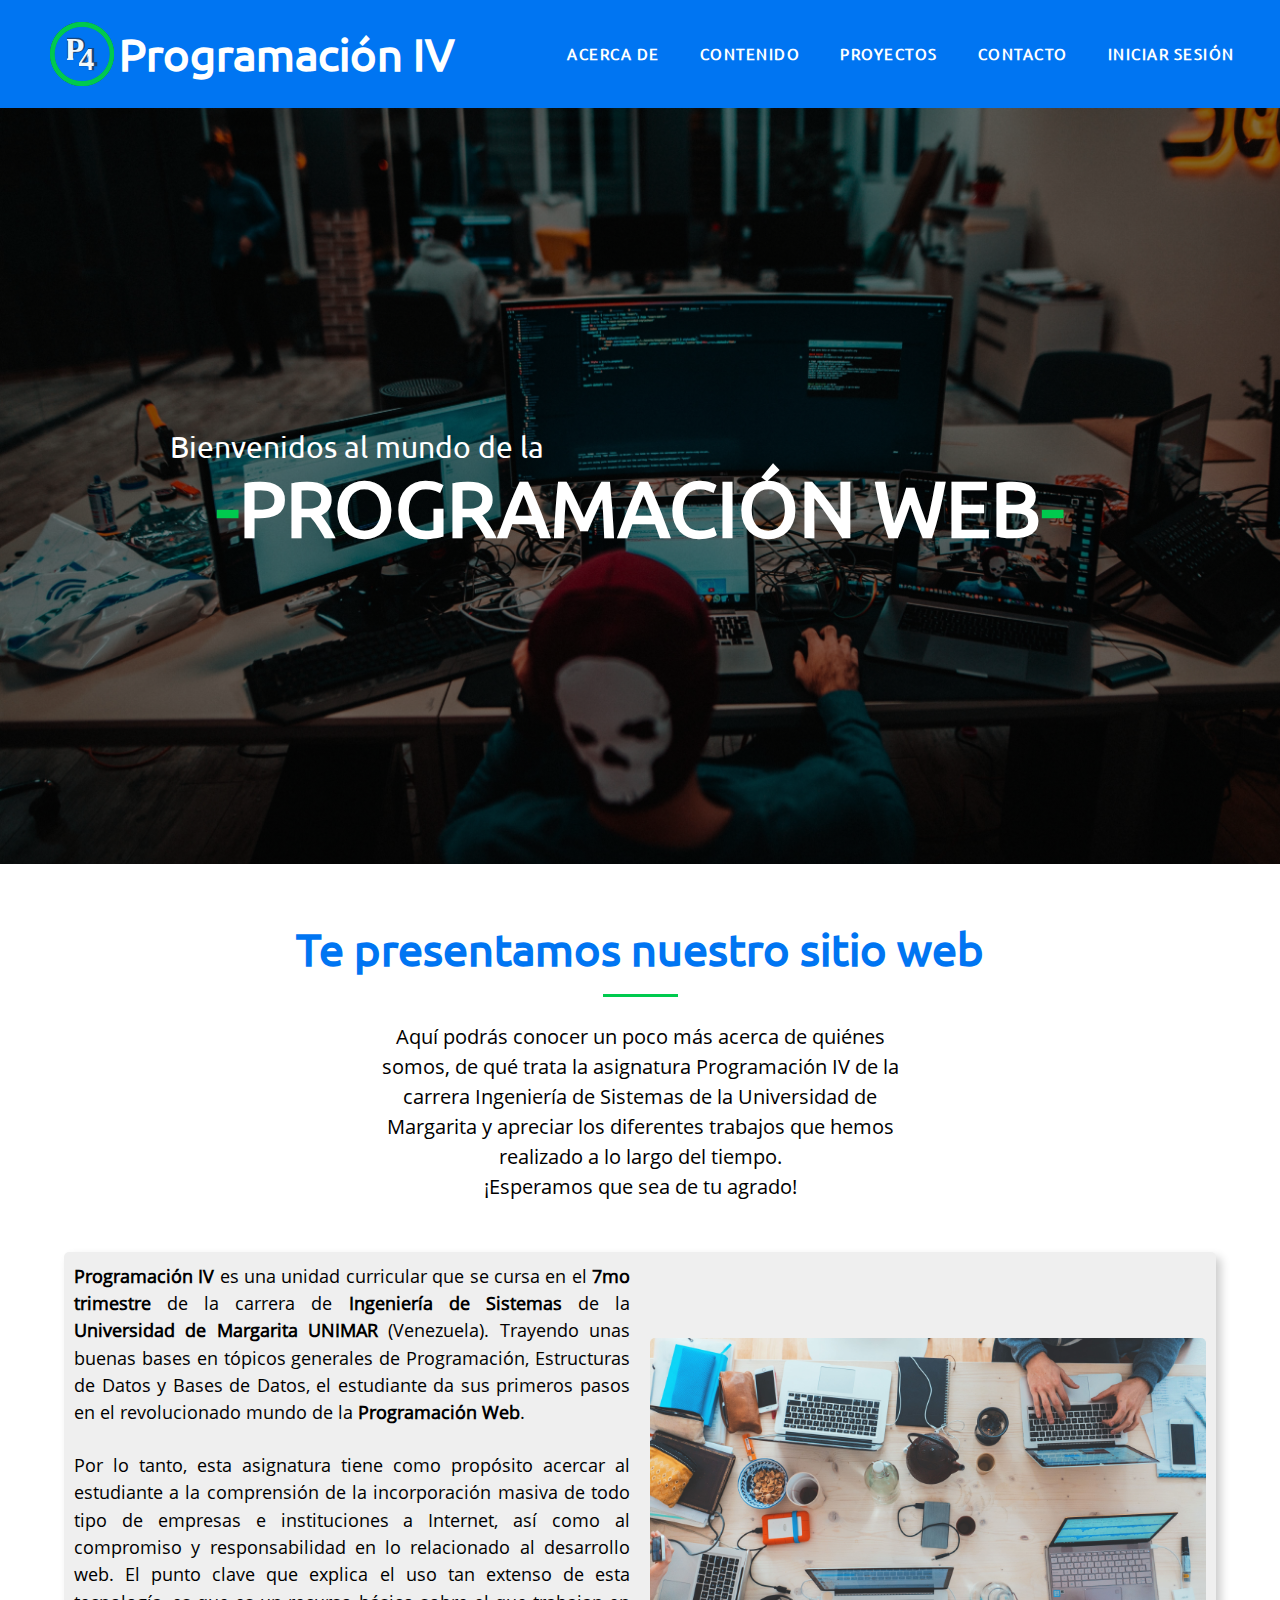
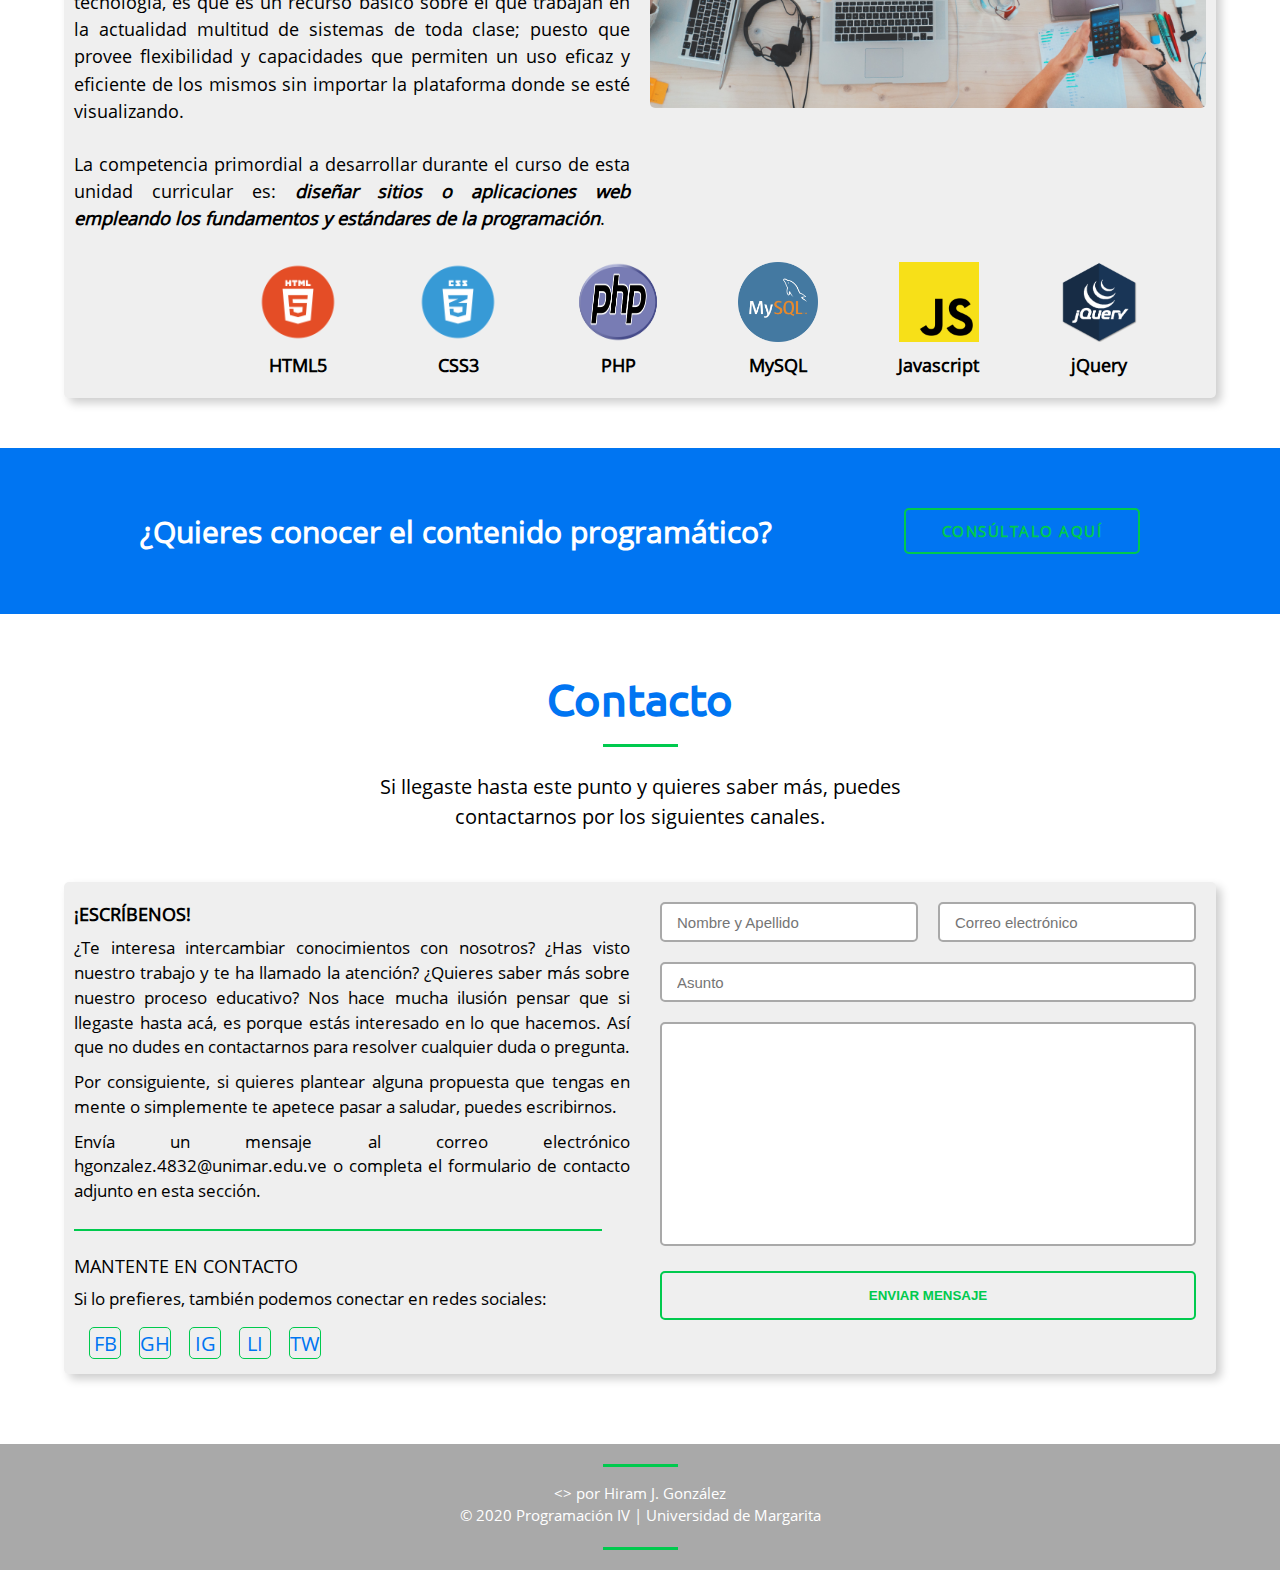
<file: index.html>
<!DOCTYPE html>
<html lang="es">
    <head>
        <meta charset="utf-8">
        <meta name="viewport" content="width=device-width, initial-scale=1.0">
        <link rel="shortcut icon" href="assets/logos/logo.png" type="image/x-icon">
        <title>Programación IV | UNIMAR</title>
        <link rel="stylesheet" href="css/app.css">
    </head>
    <body>
        
        <header id="menu" class="row">
            <figure id="logo" class="col-4">
                <img src="assets/logos/logo.svg" alt="Logo">
                <figcaption>Programación IV</figcaption>
            </figure>
            <nav id="navbar" class="col-7">
                <ul id="list-group">
                    <li class="list-item"><a href="#about">Acerca de</a></li>
                    <li class="list-item"><a href="#">Contenido</a></li>
                    <li class="list-item"><a href="#">Proyectos</a></li>
                    <li class="list-item"><a href="#contact">Contacto</a></li>
                    <li class="list-item"><a href="#">Iniciar sesión</a></li>
                </ul>
            </nav>
        </header>

        <main class="row">

            <section id="welcome" class="row">
                <div id="welcome-message" class="col-9">
                    <div>Bienvenidos al mundo de la</div>
                    <h1><span>-</span>Programación Web<span>-</span></h1>
                </div>
            </section>

            <section id="about" class="col-12 section-padding">
                <header class="section-header">
                    <h1 class="section-title">Te presentamos nuestro sitio web</h1>
                    <h2 class="section-tagline">
                        Aquí podrás conocer un poco más acerca de quiénes somos, de qué trata la
                        asignatura Programación IV de la carrera Ingeniería de Sistemas de la
                        Universidad de Margarita y apreciar los diferentes trabajos que hemos
                        realizado a lo largo del tiempo.
                        <br>
                        ¡Esperamos que sea de tu agrado!
                    </h2>
                </header>
                <div id="option-section">
                    <div class="container">
                        <div id="asignatura" class="row">
                            <div id="description" class="col col-6">
                                <p><strong>Programación IV</strong> es una unidad curricular que se cursa en
                                    el <strong>7mo trimestre</strong> de la carrera de <strong>Ingeniería de 
                                    Sistemas</strong> de la <strong>Universidad de Margarita UNIMAR</strong>
                                    (Venezuela). Trayendo unas buenas bases en tópicos generales de
                                    Programación, Estructuras de Datos y Bases de Datos, el estudiante da
                                    sus primeros pasos en el revolucionado mundo de la <strong>Programación
                                    Web</strong>.
                                </p>
                                <p>Por lo tanto, esta asignatura tiene como propósito acercar al estudiante
                                    a la comprensión de la incorporación masiva de todo tipo de empresas
                                    e instituciones a Internet, así como al compromiso y responsabilidad
                                    en lo relacionado al desarrollo web. El punto clave que explica el uso
                                    tan extenso de esta tecnología, es que es un recurso básico sobre el que
                                    trabajan en la actualidad multitud de sistemas de toda clase; puesto que
                                    provee flexibilidad y capacidades que permiten un uso eficaz y eficiente
                                    de los mismos sin importar la plataforma donde se esté visualizando.
                                </p>
                                <p>La competencia primordial a desarrollar durante el curso de esta unidad
                                    curricular es: <em><strong>diseñar sitios o aplicaciones web empleando los
                                    fundamentos y estándares de la programación</strong></em>.
                                </p>
                            </div>
                            <div id="profile" class="col col-6">
                                <figure>
                                    <img src="assets/images/fondos/image-1.jpg"
                                    alt="Trabajo en equipo"/>
                                </figure>
                            </div>
                        </div>
                        <div id="tech-skills" class="row">
                            <div id="lang" class="col col-9 skills">
                                <div>
                                    <figure>
                                        <img src="assets/images/stack/html5.png" alt="HTML5">
                                        <figcaption>HTML5</figcaption>
                                    </figure>
                                    <figure>
                                        <img src="assets/images/stack/css3.png" alt="CSS3">
                                        <figcaption>CSS3</figcaption>
                                    </figure>
                                    <figure>
                                        <img src="assets/images/stack/php.png" alt="PHP">
                                        <figcaption>PHP</figcaption>
                                    </figure>
                                    <figure>
                                        <img src="assets/images/stack/mysql.png" alt="MySQL">
                                        <figcaption>MySQL</figcaption>
                                    </figure>
                                    <figure>
                                        <img src="assets/images/stack/javascript.png" alt="Javascript">
                                        <figcaption>Javascript</figcaption>
                                    </figure>
                                    <figure>
                                        <img src="assets/images/stack/jquery.png" alt="jQuery">
                                        <figcaption>jQuery</figcaption>
                                    </figure>
                                </div>
                            </div>                     
                        </div>
                    </div>
                </div>
            </section>

            <section id="cp-download" class="col-12">
                <div class="container">
                    <div id="download-info" class="columna col-12">
                        <h2>¿Quieres conocer el contenido programático?</h2>
                        <a href="assets/docs/PRC0705380.pdf" target="_blank">Consúltalo aquí</a>
                    </div>
                </div>
            </section>

            <section id="contents">

            </section>

            <section id="projects">

            </section>

            <section id="contact" class="col-12 section-padding">
                <header class="section-header">
                    <h2 class="section-title">
                        Contacto
                    </h2>
                    <p class="section-tagline">
                        Si llegaste hasta este punto y quieres saber más,
                        puedes contactarnos por los siguientes canales.
                    </p>
                </header>
                <div class="container">
                    <div class="row">
                        <div id="contact-text" class="col col-6">
                            <h3>
                                ¡Escríbenos!
                            </h3>
                            <p>¿Te interesa intercambiar conocimientos con nosotros? ¿Has visto nuestro
                                trabajo y te ha llamado la atención? ¿Quieres saber más sobre nuestro proceso
                                educativo? Nos hace mucha ilusión pensar que si llegaste hasta acá, es porque
                                estás interesado en lo que hacemos. Así que no dudes en contactarnos para
                                resolver cualquier duda o pregunta.
                            </p>
                            <p>Por consiguiente, si quieres plantear alguna propuesta que tengas en mente o
                                simplemente te apetece pasar a saludar, puedes escribirnos.
                            </p>
                            <p>Envía un mensaje al correo electrónico hgonzalez.4832@unimar.edu.ve o completa
                                el formulario de contacto adjunto en esta sección.
                            </p>
                            <hr/>
                            <h4>Mantente en contacto</h4>
                            <p>Si lo prefieres, también podemos conectar en redes sociales:</p>
                            <div id="social-contact">
                                <ul>
                                    <li>
                                        <a href="#">FB</a>
                                    </li>
                                    <li>
                                        <a href="#">GH</a>
                                    </li>
                                    <li>
                                        <a href="#">IG</a>
                                    </li>
                                    <li>
                                        <a href="#">LI</a>
                                    </li>
                                    <li>
                                        <a href="#">TW</a>
                                    </li>
                                </ul>
                            </div>
                        </div>
                        <div id="form" class="col col-6">
                            <div class="row">
                                <form action="">
                                    <div class="col col-6">
                                        <input type="text" id="name" placeholder="Nombre y Apellido" name="fullname" />
                                    </div>
                                    <div class="col col-6">
                                        <input type="email" id="email" placeholder="Correo electrónico" name="email" />
                                    </div>
                                    <div class="col col-12">
                                        <input type="text" id="subject" placeholder="Asunto" name="subject" />
                                    </div>
                                    <div class="col col-12">
                                        <textarea name="mensaje" id="message" cols="30" rows="10"
                                                  placeholder="Escribe tu mensaje aquí...">
                                        </textarea>
                                        <button type="submit" id="send">Enviar mensaje</button>
                                    </div>
                                </form>
                            </div>
                        </div>
                    </div>
                </div>
            </section>

        </main>

        <footer class="col-12">
            <div id="copyright">
                <span class="footer-block">
                    &lt;&gt; por Hiram J. González
                    <br>
                    &copy; 2020 Programación IV | Universidad de Margarita
                </span>
            </div>
        </footer>

    </body>
</html>
</file>
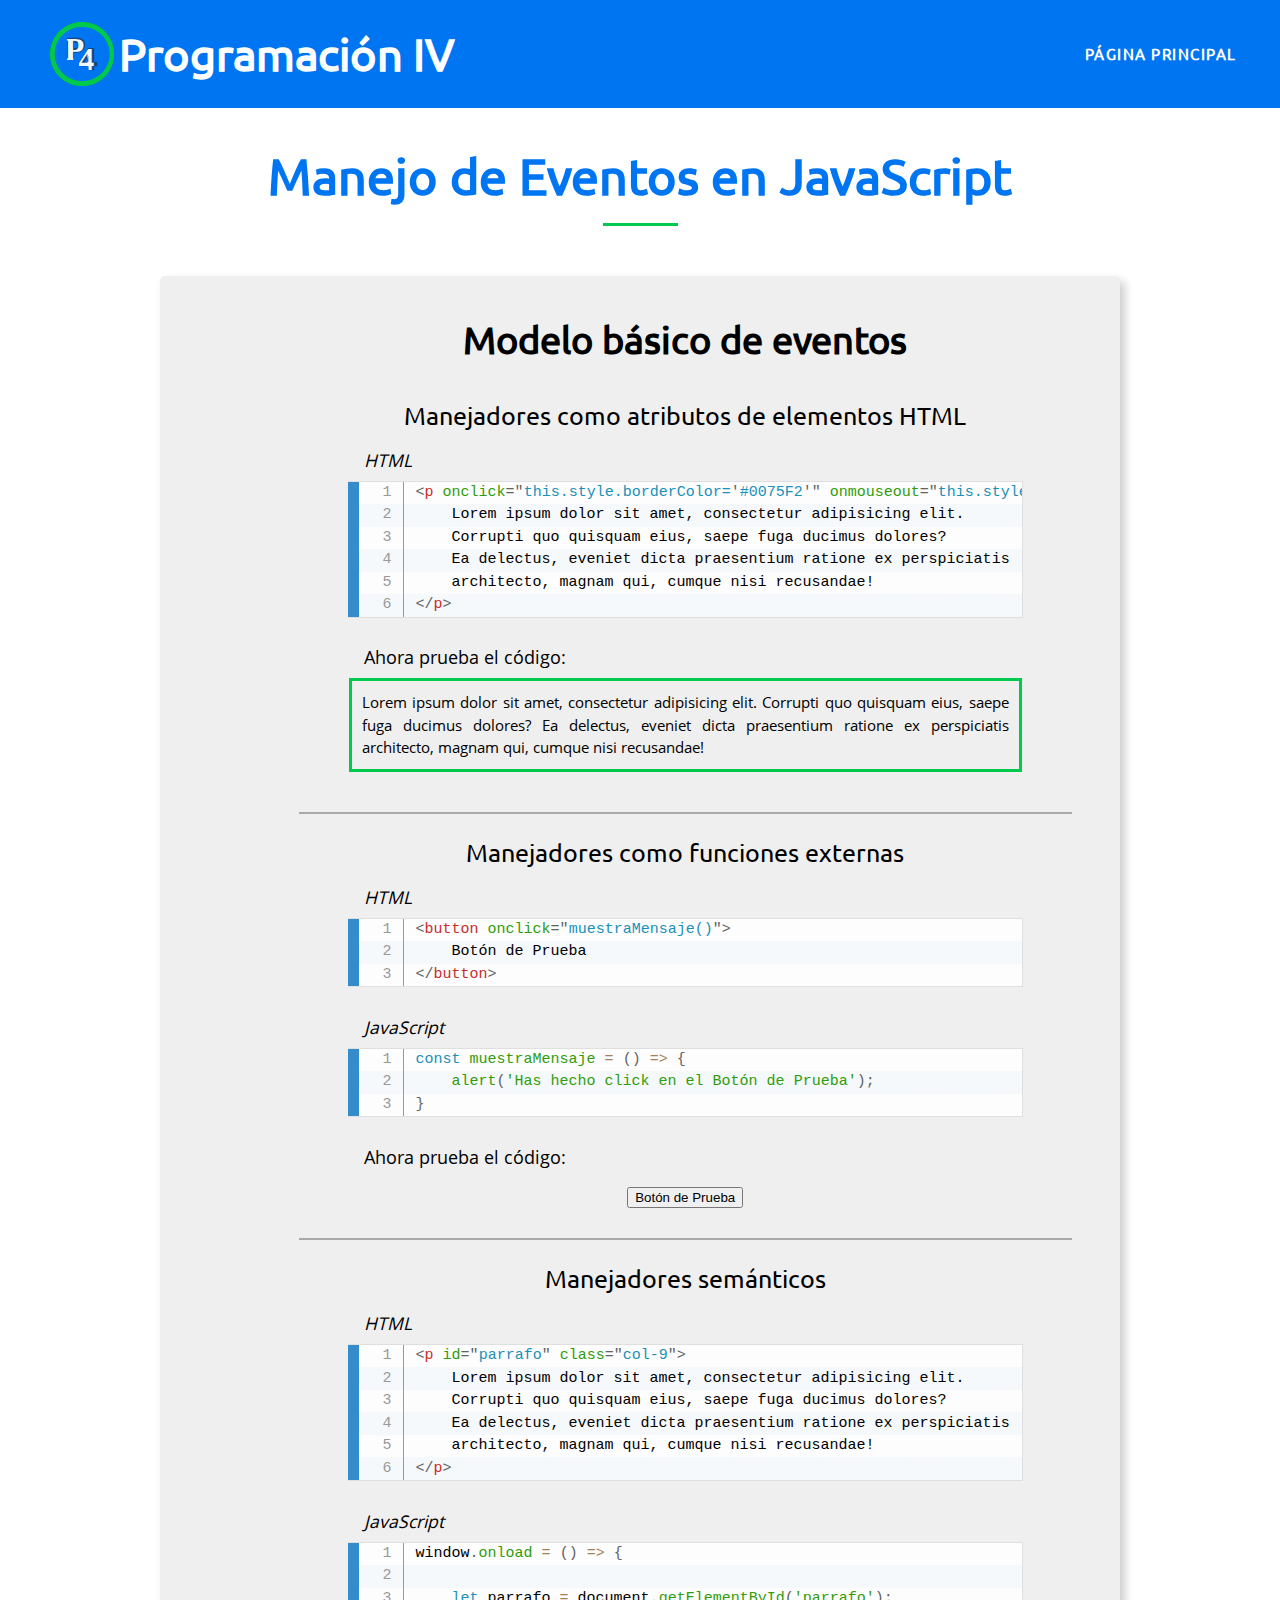
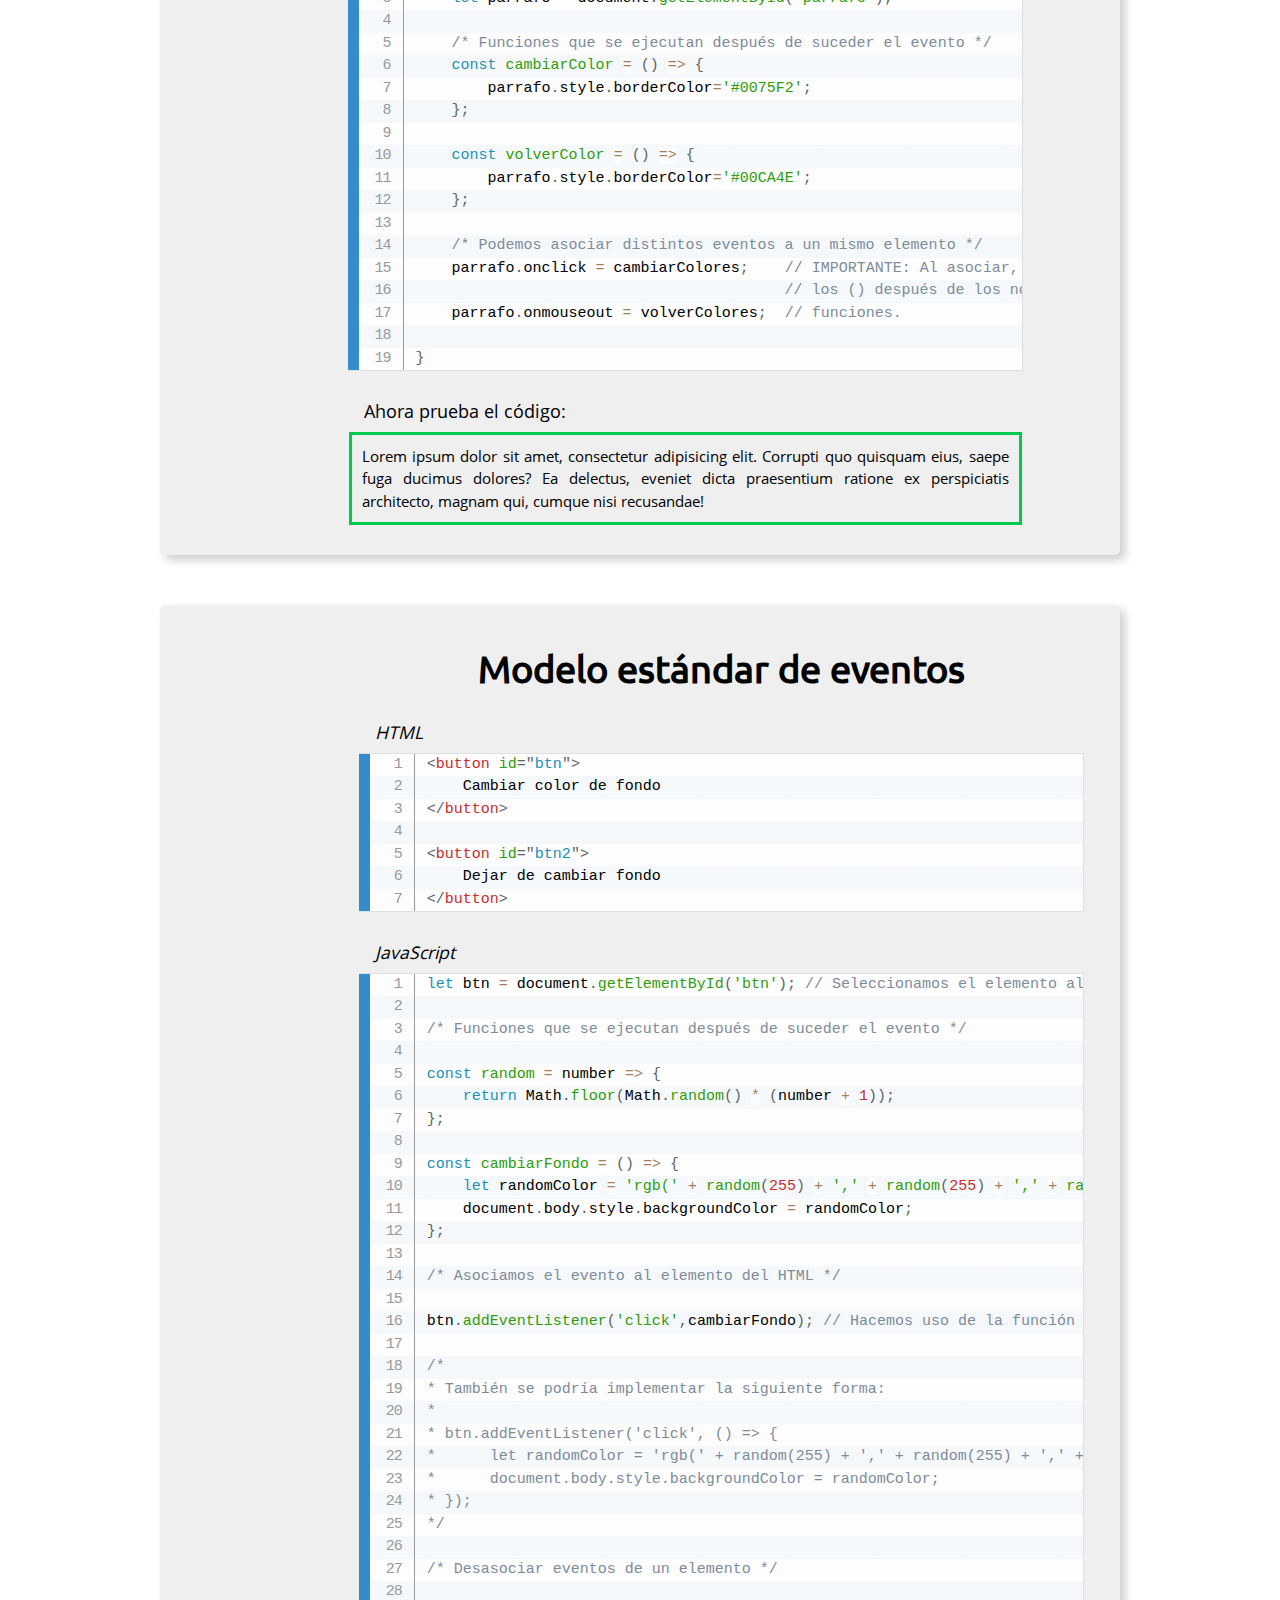
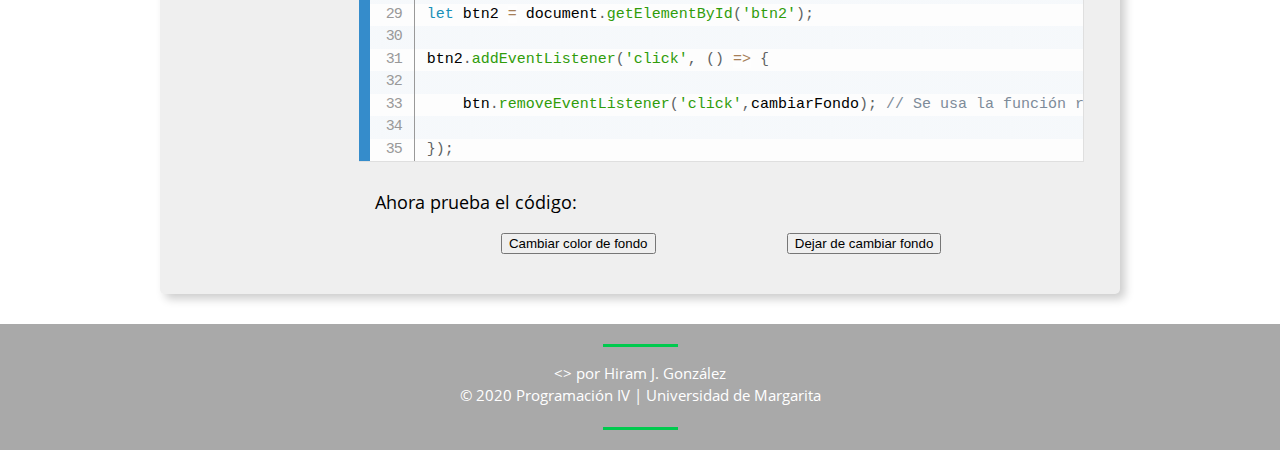
<file: events/eventos.html>
<!DOCTYPE html>
<html lang="es">
<head>
    <meta charset="UTF-8">
    <meta name="viewport" content="width=device-width, initial-scale=1.0">
    <title>Manejo de Eventos | JavaScript</title>
    <link rel="shortcut icon" href="../assets/logos/logo.png" type="image/x-icon">
    <link rel="stylesheet" href="../assets/prism/prism.css">
    <link rel="stylesheet" href="./css/events.css">
</head>
<body>

    <header id="menu" class="row">
        <figure id="logo" class="col-4">
            <img src="../assets/logos/logo.svg" alt="Logo">
            <figcaption>Programación IV</figcaption>
        </figure>
        <nav id="navbar" class="col-7">
            <ul id="list-group">
                <li class="list-item"><a href="../index.html">Página principal</a></li>
            </ul>
        </nav>
    </header>

    <main class="row">
        
        <h1 class="title">Manejo de Eventos en JavaScript</h1>

        <div class="content col-9">
        
            <!-- MODELO DE EVENTOS BÁSICO -->
            <section id="basic" class="section-padding-top">

                <h2 class="section-title">Modelo básico de eventos</h2>

                <article id="inline" class="col col-11">

                    <h3 class="subtitle">Manejadores como atributos de elementos HTML</h3>

                    <figure class="col-9">
                        <figcaption class="lang-name">HTML</figcaption>
                        <script type="text/plain" class="language-markup line-numbers">
                            <p onclick="this.style.borderColor='#0075F2'" onmouseout="this.style.borderColor='#00CA4E'">
                                Lorem ipsum dolor sit amet, consectetur adipisicing elit.
                                Corrupti quo quisquam eius, saepe fuga ducimus dolores?
                                Ea delectus, eveniet dicta praesentium ratione ex perspiciatis
                                architecto, magnam qui, cumque nisi recusandae!
                            </p>
                        </script>    
                    </figure>

                    <!-- Para probar manejadores de eventos como atributos de elementos HTML -->
                    
                    <div class="example col-9">
                        <span>Ahora prueba el código:</span>
                        <p class="col-12" onclick="this.style.borderColor='#0075F2'"
                                        onmouseout="this.style.borderColor='#00CA4E'">
                            Lorem ipsum dolor sit amet, consectetur adipisicing elit. Corrupti quo quisquam eius,
                            saepe fuga ducimus dolores? Ea delectus, eveniet dicta praesentium ratione ex perspiciatis
                            architecto, magnam qui, cumque nisi recusandae!
                        </p>
                    </div>

                </article>

                <hr>

                <article id="outside" class="col col-11">

                    <h3 class="subtitle">Manejadores como funciones externas</h3>

                    <figure class="col-9">
                        <figcaption class="lang-name">HTML</figcaption>
                        <script type="text/plain" class="language-markup line-numbers">
                            <button onclick="muestraMensaje()">
                                Botón de Prueba
                            </button>
                        </script>    
                    </figure>

                    <figure class="col-9">
                        <figcaption class="lang-name">JavaScript</figcaption>
                        <script type="text/plain" class="language-javascript line-numbers">
                            const muestraMensaje = () => {
                                alert('Has hecho click en el Botón de Prueba');
                            }
                        </script>    
                    </figure>
                
                    <!-- Para probar manejadores de eventos como funciones externas -->

                    <div class="example col-9">
                        <span>Ahora prueba el código:</span>
                    </div>

                    <button onclick="muestraMensaje()">
                        Botón de Prueba
                    </button>

                </article>

                <hr>

                <article id="semantics" class="col col-11">

                    <h3 class="subtitle">Manejadores semánticos</h3>

                    <figure class="col-9">
                        <figcaption class="lang-name">HTML</figcaption>
                        <script type="text/plain" class="language-markup line-numbers">
                            <p id="parrafo" class="col-9">
                                Lorem ipsum dolor sit amet, consectetur adipisicing elit.
                                Corrupti quo quisquam eius, saepe fuga ducimus dolores?
                                Ea delectus, eveniet dicta praesentium ratione ex perspiciatis
                                architecto, magnam qui, cumque nisi recusandae!
                            </p>
                        </script>    
                    </figure>

                    <figure class="col-9">
                        <figcaption class="lang-name">JavaScript</figcaption>
                        <script type="text/plain" class="language-javascript line-numbers">
                            window.onload = () => {

                                let parrafo = document.getElementById('parrafo');
                            
                                /* Funciones que se ejecutan después de suceder el evento */
                                const cambiarColor = () => {
                                    parrafo.style.borderColor='#0075F2';
                                };
                            
                                const volverColor = () => {
                                    parrafo.style.borderColor='#00CA4E';
                                };
                            
                                /* Podemos asociar distintos eventos a un mismo elemento */
                                parrafo.onclick = cambiarColores;    // IMPORTANTE: Al asociar, no se colocan 
                                                                     // los () después de los nombre de las
                                parrafo.onmouseout = volverColores;  // funciones.
                            
                            }
                        </script>    
                    </figure>
                    
                    <!-- Para probar manejadores de eventos semánticos -->
                    
                    <div class="example col-9">
                        <span>Ahora prueba el código:</span>
                        <p id="parrafo" class="col-12">
                            Lorem ipsum dolor sit amet, consectetur adipisicing elit.
                            Corrupti quo quisquam eius, saepe fuga ducimus dolores?
                            Ea delectus, eveniet dicta praesentium ratione ex perspiciatis
                            architecto, magnam qui, cumque nisi recusandae!
                        </p>
                    </div>
    
                </article>

            </section>

        </div>

        <div class="content content-margin-top col-9">

            <!-- MODELO DE EVENTOS ESTÁNDAR (DOM NIVEL 2) -->
            <section id="standard"  class="section-padding-top">
                
                <h2 class="section-title">Modelo estándar de eventos</h2>

                <article class="col col-11">

                    <figure class="col-9">
                        <figcaption class="lang-name">HTML</figcaption>
                        <script type="text/plain" class="language-markup line-numbers">
                            <button id="btn">
                                Cambiar color de fondo
                            </button>
        
                            <button id="btn2">
                                Dejar de cambiar fondo
                            </button>
                        </script>    
                    </figure>

                    <figure class="col-9">
                        <figcaption class="lang-name">JavaScript</figcaption>
                        <script type="text/plain" class="language-javascript line-numbers">
                            let btn = document.getElementById('btn'); // Seleccionamos el elemento al que asociaremos el evento.

                            /* Funciones que se ejecutan después de suceder el evento */

                            const random = number => {
                                return Math.floor(Math.random() * (number + 1));
                            };

                            const cambiarFondo = () => {
                                let randomColor = 'rgb(' + random(255) + ',' + random(255) + ',' + random(255) + ')';
                                document.body.style.backgroundColor = randomColor;
                            };

                            /* Asociamos el evento al elemento del HTML */

                            btn.addEventListener('click',cambiarFondo); // Hacemos uso de la función addEventListener.

                            /* 
                            * También se podría implementar la siguiente forma:
                            *
                            * btn.addEventListener('click', () => {
                            *      let randomColor = 'rgb(' + random(255) + ',' + random(255) + ',' + random(255) + ')';
                            *      document.body.style.backgroundColor = randomColor;
                            * });
                            */

                            /* Desasociar eventos de un elemento */

                            let btn2 = document.getElementById('btn2');

                            btn2.addEventListener('click', () => {

                                btn.removeEventListener('click',cambiarFondo); // Se usa la función removeEventListener.

                            });
                        </script>    
                    </figure>

                    <div class="example col-9">
                        <span>Ahora prueba el código:</span>
                        <div class="col-12">
                            <button id="btn">
                                Cambiar color de fondo
                            </button>
                            <button id="btn2">
                                Dejar de cambiar fondo
                            </button>
                        </div>
                    </div>

                </article>

            </section>

        </div>

    </main>

    <footer class="col-12">
        <div id="copyright">
            <span class="footer-block">
                &lt;&gt; por Hiram J. González
                <br>
                &copy; 2020 Programación IV | Universidad de Margarita
            </span>
        </div>
    </footer>

    <script src="../assets/prism/prism.js"></script>
    <script src="./js/events.js"></script>

</body>
</html>
</file>
<file: assets/prism/prism.css>
/* PrismJS 1.22.0
https://prismjs.com/download.html#themes=prism-coy&languages=markup+css+clike+javascript+git+markup-templating+php+sql&plugins=line-highlight+line-numbers+show-language+unescaped-markup+normalize-whitespace+toolbar */
/**
 * prism.js Coy theme for JavaScript, CoffeeScript, CSS and HTML
 * Based on https://github.com/tshedor/workshop-wp-theme (Example: http://workshop.kansan.com/category/sessions/basics or http://workshop.timshedor.com/category/sessions/basics);
 * @author Tim  Shedor
 */

code[class*="language-"],
pre[class*="language-"] {
	font-family: Consolas, Monaco, 'Andale Mono', 'Ubuntu Mono', monospace;
	font-size: 1.5rem;
	text-align: left;
	white-space: pre;
	word-spacing: normal;
	word-break: normal;
	word-wrap: normal;
	line-height: 1.5;

	-moz-tab-size: 4;
	-o-tab-size: 4;
	tab-size: 4;

	-webkit-hyphens: none;
	-moz-hyphens: none;
	-ms-hyphens: none;
	hyphens: none;
}

/* Code blocks */
pre[class*="language-"] {
	position: relative;
	margin: .5em 0;
	overflow: visible;
	padding: 0;
}
pre[class*="language-"]>code {
	position: relative;
	border-left: 10px solid #358ccb;
	box-shadow: -1px 0px 0px 0px #358ccb, 0px 0px 0px 1px #dfdfdf;
	background-color: #fdfdfd;
	background-image: linear-gradient(transparent 50%, rgba(69, 142, 209, 0.04) 50%);
	background-size: 3em 3em;
	background-origin: content-box;
	background-attachment: local;
}

code[class*="language-"] {
	max-height: inherit;
	height: inherit;
	padding: 0 1em;
	display: block;
	overflow: auto;
}

/* Margin bottom to accommodate shadow */
:not(pre) > code[class*="language-"],
pre[class*="language-"] {
	background-color: #fdfdfd;
	-webkit-box-sizing: border-box;
	-moz-box-sizing: border-box;
	box-sizing: border-box;
	margin-bottom: 1em;
}

/* Inline code */
:not(pre) > code[class*="language-"] {
	position: relative;
	padding: .2em;
	border-radius: 0.3em;
	color: #c92c2c;
	border: 1px solid rgba(0, 0, 0, 0.1);
	display: inline;
	white-space: normal;
}

pre[class*="language-"]:before,
pre[class*="language-"]:after {
	content: '';
	z-index: -2;
	display: block;
	position: absolute;
	bottom: 0.75em;
	left: 0.18em;
	width: 40%;
	height: 20%;
	max-height: 13em;
	box-shadow: 0px 13px 8px #979797;
	-webkit-transform: rotate(-2deg);
	-moz-transform: rotate(-2deg);
	-ms-transform: rotate(-2deg);
	-o-transform: rotate(-2deg);
	transform: rotate(-2deg);
}

pre[class*="language-"]:after {
	right: 0.75em;
	left: auto;
	-webkit-transform: rotate(2deg);
	-moz-transform: rotate(2deg);
	-ms-transform: rotate(2deg);
	-o-transform: rotate(2deg);
	transform: rotate(2deg);
}

.token.comment,
.token.block-comment,
.token.prolog,
.token.doctype,
.token.cdata {
	color: #7D8B99;
}

.token.punctuation {
	color: #5F6364;
}

.token.property,
.token.tag,
.token.boolean,
.token.number,
.token.function-name,
.token.constant,
.token.symbol,
.token.deleted {
	color: #c92c2c;
}

.token.selector,
.token.attr-name,
.token.string,
.token.char,
.token.function,
.token.builtin,
.token.inserted {
	color: #2f9c0a;
}

.token.operator,
.token.entity,
.token.url,
.token.variable {
	color: #a67f59;
	background: rgba(255, 255, 255, 0.5);
}

.token.atrule,
.token.attr-value,
.token.keyword,
.token.class-name {
	color: #1990b8;
}

.token.regex,
.token.important {
	color: #e90;
}

.language-css .token.string,
.style .token.string {
	color: #a67f59;
	background: rgba(255, 255, 255, 0.5);
}

.token.important {
	font-weight: normal;
}

.token.bold {
	font-weight: bold;
}
.token.italic {
	font-style: italic;
}

.token.entity {
	cursor: help;
}

.token.namespace {
	opacity: .7;
}

@media screen and (max-width: 767px) {
	pre[class*="language-"]:before,
	pre[class*="language-"]:after {
		bottom: 14px;
		box-shadow: none;
	}

}

/* Plugin styles: Line Numbers */
pre[class*="language-"].line-numbers.line-numbers {
	padding-left: 0;
}

pre[class*="language-"].line-numbers.line-numbers code {
	padding-left: 3.8em;
}

pre[class*="language-"].line-numbers.line-numbers .line-numbers-rows {
	left: 0;
}

/* Plugin styles: Line Highlight */
pre[class*="language-"][data-line] {
	padding-top: 0;
	padding-bottom: 0;
	padding-left: 0;
}
pre[data-line] code {
	position: relative;
	padding-left: 4em;
}
pre .line-highlight {
	margin-top: 0;
}

pre[data-line] {
	position: relative;
	padding: 1em 0 1em 3em;
}

.line-highlight {
	position: absolute;
	left: 0;
	right: 0;
	padding: inherit 0;
	margin-top: 1em; /* Same as .prism’s padding-top */

	background: hsla(24, 20%, 50%,.08);
	background: linear-gradient(to right, hsla(24, 20%, 50%,.1) 70%, hsla(24, 20%, 50%,0));

	pointer-events: none;

	line-height: inherit;
	white-space: pre;
}

	.line-highlight:before,
	.line-highlight[data-end]:after {
		content: attr(data-start);
		position: absolute;
		top: .4em;
		left: .6em;
		min-width: 1em;
		padding: 0 .5em;
		background-color: hsla(24, 20%, 50%,.4);
		color: hsl(24, 20%, 95%);
		font: bold 65%/1.5 sans-serif;
		text-align: center;
		vertical-align: .3em;
		border-radius: 999px;
		text-shadow: none;
		box-shadow: 0 1px white;
	}

	.line-highlight[data-end]:after {
		content: attr(data-end);
		top: auto;
		bottom: .4em;
	}

.line-numbers .line-highlight:before,
.line-numbers .line-highlight:after {
	content: none;
}

pre[id].linkable-line-numbers span.line-numbers-rows {
	pointer-events: all;
}
pre[id].linkable-line-numbers span.line-numbers-rows > span:before {
	cursor: pointer;
}
pre[id].linkable-line-numbers span.line-numbers-rows > span:hover:before {
	background-color: rgba(128, 128, 128, .2);
}

pre[class*="language-"].line-numbers {
	position: relative;
	padding-left: 3.8em;
	counter-reset: linenumber;
}

pre[class*="language-"].line-numbers > code {
	position: relative;
	white-space: inherit;
}

.line-numbers .line-numbers-rows {
	position: absolute;
	pointer-events: none;
	top: 0;
	font-size: 100%;
	left: -3.8em;
	width: 3em; /* works for line-numbers below 1000 lines */
	letter-spacing: -1px;
	border-right: 1px solid #999;

	-webkit-user-select: none;
	-moz-user-select: none;
	-ms-user-select: none;
	user-select: none;

}

	.line-numbers-rows > span {
		display: block;
		counter-increment: linenumber;
	}

		.line-numbers-rows > span:before {
			content: counter(linenumber);
			color: #999;
			display: block;
			padding-right: 0.8em;
			text-align: right;
		}

div.code-toolbar {
	position: relative;
}

div.code-toolbar > .toolbar {
	position: absolute;
	top: .3em;
	right: .2em;
	transition: opacity 0.3s ease-in-out;
	opacity: 0;
}

div.code-toolbar:hover > .toolbar {
	opacity: 1;
}

/* Separate line b/c rules are thrown out if selector is invalid.
   IE11 and old Edge versions don't support :focus-within. */
div.code-toolbar:focus-within > .toolbar {
	opacity: 1;
}

div.code-toolbar > .toolbar .toolbar-item {
	display: inline-block;
}

div.code-toolbar > .toolbar a {
	cursor: pointer;
}

div.code-toolbar > .toolbar button {
	background: none;
	border: 0;
	color: inherit;
	font: inherit;
	line-height: normal;
	overflow: visible;
	padding: 0;
	-webkit-user-select: none; /* for button */
	-moz-user-select: none;
	-ms-user-select: none;
}

div.code-toolbar > .toolbar a,
div.code-toolbar > .toolbar button,
div.code-toolbar > .toolbar span {
	color: #bbb;
	font-size: .8em;
	padding: 0 .5em;
	background: #f5f2f0;
	background: rgba(224, 224, 224, 0.2);
	box-shadow: 0 2px 0 0 rgba(0,0,0,0.2);
	border-radius: .5em;
}

div.code-toolbar > .toolbar a:hover,
div.code-toolbar > .toolbar a:focus,
div.code-toolbar > .toolbar button:hover,
div.code-toolbar > .toolbar button:focus,
div.code-toolbar > .toolbar span:hover,
div.code-toolbar > .toolbar span:focus {
	color: inherit;
	text-decoration: none;
}

/* Fallback, in case JS does not run, to ensure the code is at least visible */
[class*='lang-'] script[type='text/plain'],
[class*='language-'] script[type='text/plain'],
script[type='text/plain'][class*='lang-'],
script[type='text/plain'][class*='language-'] {
	display: block;
	font: 100% Consolas, Monaco, monospace;
	white-space: pre;
	overflow: auto;
}
</file>
<file: css/app.css>
@charset 'utf-8'; /* Establecer codificación de caracteres */

/* Importar hojas de estilo externas */

@import './preset.css';

@import './grid-view.css';

/* Habilitar fuentes externas */

@font-face {
    font-family: "Ubuntu";
    src: url('../assets/fonts/Ubuntu-Regular.ttf');
}

@font-face {
    font-family: "Open Sans";
    src: url('../assets/fonts/OpenSans-Regular.ttf');
}

body {
    font-family: "Open Sans";
}

/* Header */

#menu {
    font-family: "Ubuntu";
    display: flex;
    flex-direction: row;
    justify-content: space-between;
    align-items: center;
    background-color: var(--blue-crayola);
    color: var(--white);
}

#logo {
    display: inline-flex;
    align-items: center;
}

#logo img {
    margin-right: 5px;
}

#logo figcaption {
    font-size: 4.5rem;
    font-weight: bolder;
}

#navbar {
    display: inline-flex;
    justify-content: space-around;
    align-items: center;
}

#list-group {
    list-style: none;
    display: inline-flex ;
    justify-content: center;
    align-items: center;
}

.list-item {
    font-size: 1.5rem;
    font-weight: bold;
    margin: auto 10px;
}

.list-item > a {
    text-decoration: none;
    padding: 15px 10px;
    text-transform: uppercase;
    letter-spacing: 1.5px;
    color: var(--white);
}

.list-item > a:hover {
    text-decoration: none;
    background-color: var(--white);
    border-radius: 5px;
    color: var(--blue-crayola);
    transition: all 1s;
}

/* Mensaje de bienvenida */

#welcome {
    display: flex;
    justify-content: center;
    align-items: center;
    background: linear-gradient(rgba(0,0,0,0.5),rgba(0,0,0,0.5)),url('../assets/images/fondos/image-2.jpg');
    background-repeat: no-repeat;
    background-size: cover;
    background-attachment: fixed;
    height: 84vh;
}

#welcome-message {
    font-family: "Ubuntu";
    color: var(--white);
}

#welcome-message div {
    text-align: left;
    font-size: 3rem;
}

#welcome-message h1 {
    text-align: center;
    font-size: 7.75rem;
    font-weight: bolder;
    text-transform: uppercase;
    line-height: 1;
}

#welcome-message h1 span {
    color: var(--dark-pastel-green);
}

/* Común para todas las secciones de la página */

.section-padding {
    padding: 50px 0 0 0;
}

.section-header {
    display: block;
}

.section-title {
    font-family: "Ubuntu";
    font-size: 4.5rem;
    line-height: 70px;
    font-weight: 800;
    text-align: center;
    color: var(--blue-crayola);
    margin-bottom: 25px;
}

.section-title::after {
    background-color: var(--dark-pastel-green);
    position: relative;
    display: block;
    content: "";
    height: 3px;
    width: 75px;
    margin: 10px auto 20px;
}

.section-tagline {
    font-size: 2rem;
    font-weight: 300;
    text-align: center;
    max-width: 550px;
    margin: auto auto 50px auto;
}

p {
    margin: 0 0 25px 0;
    font-family: "Open Sans";
    font-size: 1.825rem;
    text-align: justify;
}

/* Sección Acerca de */

#about .section-tagline br {
    margin-bottom: 15px;
}

#about .container {
    background-color: var(--cultured);
    border-radius: 5px;
    box-shadow: rgba(0,0,0,0.2) 5px 5px 10px 0px;
}

#description p:last-child {
    margin-bottom: 0px;
}

#profile {
    padding-top: 7.5%;
}

#profile figure {
    display: flex;
    flex-direction: column;
    justify-content: center;
    align-items: center;
    margin: 0 auto;
}

#profile img {
    width: 100%;
    height: 370px;
    border-radius: 5px;
    margin: 0 auto;
}

#tech-skills {
    display: flex;
    flex-direction: column;
    justify-content: space-around;
    align-items: center;
}

.skills div {
    display: flex;
    flex-direction: row;
    justify-content: space-around;
    align-items: center;
}

.skills figure {
    display: flex;
    flex-direction: column;
    justify-content: space-around;
    align-items: center;
}

.skills img {
    height: 80px;
    width: 80px;
}

.skills img:hover {
    animation: Stack-Spinner infinite 5s linear;
}

/* Animaciones de logos del stack */

@keyframes Stack-Spinner {
    from {
        transform: rotate(0deg);
    }
    to {
        transform: rotate(360deg);
    }
}

#lang figcaption {
    font-size: 1.75rem;
    font-weight: 600;
    color: var(--alice-blue);
    text-align: center;
    margin-top: 10px;
}

/* Sección Contenido Programático */

#cp-download{
    background-color: var(--blue-crayola);
    margin-top: 50px;
    padding: 50px 0;
}

#download-info{
    display: flex;
    flex-direction: row;
    justify-content: space-around;
    align-items: center;
}

#download-info h2{
    font-size: 3rem;
    font-weight: 600;
    color: var(--white);
}

#download-info a{
    font-size: 1.5rem;
    font-weight: bolder;
    color: var(--dark-pastel-green);
    border: 2px var(--dark-pastel-green) solid;
    border-radius: 5px;
    letter-spacing: 1.5px;
    padding: 10px 36px;
    text-decoration: none;
    text-transform: uppercase;
}

#download-info a:hover{
    color: var(--white);
    background-color: var(--dark-pastel-green);
}

/* Sección "Contacto" */

#contact {
    margin-bottom: 70px;
}

#contact .container {
    background-color: var(--cultured);
    border-radius: 5px;
    box-shadow: rgba(0,0,0,0.2) 5px 5px 10px 0px;
}

#contact-text {
    position: relative;
    text-align: justify;
}

#contact-text h3 {
    margin: 10px 0;
    font-size: 1.825rem;
    font-weight: 700;
    text-transform: uppercase;
    line-height: 24px;
}

#contact-text p {
    font-size: 1.65rem;
    margin-bottom: 10px;
}

#contact-text p:last-child {
    margin-bottom: 10px;
}

#contact-text hr {
    margin: 25px 0;
    width: 95%;
    height: 0;
    border: 1px var(--dark-pastel-green) solid;
    clear: both;
}

#contact-text h4 {
    font-size: 1.8rem;
    margin-bottom: 10px;
    line-height: 21px;
    text-transform: uppercase;
}

#social-contact ul{
    margin: 0;
    list-style: none outside;
}

#social-contact ul li{
    list-style: none;
    display: inline-block;
    margin: 5px 15px 5px 0;
}

#social-contact ul li a{
    text-align: center;
    border-radius: 5px;
    color: var(--blue-crayola);
    font-size: 2rem;
    border: 1px var(--dark-pastel-green) solid;
    height: 32px;
    line-height: 32px;
    width: 32px;
    display: inline-block;
    text-decoration: none;
}

#form .col {
    position: relative;
}

input {
    line-height: normal;
    font-size: 1.5rem;
    margin: 0;
    font-weight: 100;
    outline: 0;
    display: block;
    max-width: 100%;
    padding: 6px 15px;
    border-radius: 5px;
}

textarea {
    width: 100%;
    border-radius: 5px;
    padding: 10px 15px;
    font-family: "Open Sans";
    font-size: 1.5rem;
    font-weight: 100;
    outline: 0;
    display: block;
    max-width: 100%;
    min-height: 50px;
    overflow: auto;
    resize: none;
    border: 2px var(--silver-chalice) solid;
    background-color: var(--white);
}

#form input[type="text"], #form input[type="email"] {
    width: 100%;
    height: 40px;
    border: 2px var(--silver-chalice) solid;
    background-color: var(--white);
}

#form input[type="text"]:focus,
#form input[type="email"]:focus,
#form textarea:focus {
    border: 2px var(--dark-pastel-green) solid;
}

#form #send {
    display: inline-block;
    width: 100%;
    padding: 15px 40px;
    font-weight: bold;
    text-transform: uppercase;
    margin: 25px auto 0 auto;
    color: var(--dark-pastel-green);
    border: 2px var(--dark-pastel-green) solid;
    border-radius: 5px;
}

#form #send:hover {
    background-color: var(--dark-pastel-green);
    color: var(--white);
    font-weight: bolder;
    cursor: pointer;
}

/* Footer */

footer {
    display: flex;
    flex-direction: column;
    justify-content: center;
    align-items: center;
    font-family: "Open Sans";
    background-color: var(--silver-chalice);
}

.footer-block {
    display: block;
    color: var(--white);
    font-size: 1.5rem;
    text-align: center;
}

.footer-block::before {
    background-color: var(--dark-pastel-green);
    position: relative;
    display: block;
    content: "";
    height: 3px;
    width: 75px;
    margin: 10px auto 15px;
}

.footer-block::after {
    background-color: var(--dark-pastel-green);
    position: relative;
    display: block;
    content: "";
    height: 3px;
    width: 75px;
    margin: 20px auto 10px;
}

/* Extra small devices */
@media screen and (max-width: 575.98px) {

}

/* Small devices */
@media screen and (min-width: 576px) and (max-width: 767.98px) {

}

/* Medium devices */
@media screen and (min-width: 768px) and (max-width: 991.98px) {

}

/* Large devices */
@media screen and (min-width: 992px) and (max-width: 1199.98px) {
    
}

/* Extra large devices */
@media screen and (min-width: 1200px) {
    
}
</file>
<file: events/css/events.css>
@charset 'utf-8';

@import '../../css/preset.css';

@import '../../css/grid-view.css';

@font-face {
    font-family: "Ubuntu";
    src: url('../../assets/fonts/Ubuntu-Regular.ttf');
}

@font-face {
    font-family: "Open Sans";
    src: url('../../assets/fonts/OpenSans-Regular.ttf');
}

body {
    font-family: "Open Sans";
}

/* Header */

#menu {
    font-family: "Ubuntu";
    display: flex;
    flex-direction: row;
    justify-content: space-between;
    align-items: center;
    background-color: var(--blue-crayola);
    color: var(--white);
}

#logo {
    display: inline-flex;
    align-items: center;
}

#logo img {
    margin-right: 5px;
}

#logo figcaption {
    font-size: 4.5rem;
    font-weight: bolder;
}

#navbar {
    display: inline-flex;
    justify-content: end;
}

#list-group {
    list-style: none;
    display: inline-flex ;
    justify-content: center;
    align-items: center;
}

.list-item {
    font-size: 1.5rem;
    font-weight: bold;
    margin: auto 10px;
}

.list-item > a {
    text-decoration: none;
    padding: 15px 10px;
    text-transform: uppercase;
    letter-spacing: 1.5px;
    color: var(--white);
}

.list-item > a:hover {
    text-decoration: none;
    background-color: var(--white);
    border-radius: 5px;
    color: var(--blue-crayola);
    transition: all 1s;
}

/* Cuerpo principal */

main{
    display: flex;
    flex-direction: column;
    justify-content: center;
    align-items: center;
    padding: 3rem 0;
}

.title{
    font-family: "Ubuntu";
    font-size: 5rem;
    font-weight: bolder;
    color: var(--blue-crayola);
}

h1::after{
    background-color: var(--dark-pastel-green);
    position: relative;
    display: block;
    content: "";
    height: 3px;
    width: 75px;
    margin: 10px auto 40px;
}

.content{
    display: flex;
    flex-direction: column;
    justify-content: center;
    align-items: center;
    margin: 1rem auto 0 auto;
    background-color: var(--cultured);
    border-radius: 5px;
    box-shadow: rgba(0,0,0,0.2) 5px 5px 10px 0px;
}

.content-margin-top{
    margin-top: 5rem;
}

.section-title{
    font-family: "Ubuntu";
    font-size: 3.75rem;
    font-weight: bold;
    margin-bottom: 2rem;
}

.section-padding-top{
    padding-top: 2.5rem;
}

.subtitle{
    font-family: "Ubuntu";
    font-size: 2.5rem;
    font-weight: normal;
    margin-bottom: 2rem;
}

#basic, #inline, #outside, #semantics, #standard, #standard > article{
    display: flex;
    flex-direction: column;
    justify-content: center;
    align-items: center;
    margin: 0 auto;
}

hr{
    border: 1.5px solid var(--silver-chalice);
    position: relative;
    display: block;
    width: 75%;
    margin: 20px auto 10px;
}

figure{
    position: relative;
}

.lang-name{
    position: absolute;
    top: -1.75rem;
    left: 2.5rem;
    font-size: 1.75rem;
    font-style: italic;
    color: black;
}

.example{
    display: flex;
    flex-direction: column;
    justify-content: center;
    align-items: flex-start;
    margin: 0 auto;
    margin-top: -1.75rem;
}

.example > span{
    font-size: 1.75rem;
    color: black;
    margin-left: 1.5rem;
    margin-bottom: 0.75rem;
    float: left;
}

.example > div {
    display: flex;
    flex-direction: row;
    justify-content: space-evenly;
    align-items: center;
    margin: 0 auto;
}

p{
    text-align: justify;
    font-size: 1.5rem;
    padding: 1.5rem;
    height: 25%;
    border: 3px solid var(--dark-pastel-green);
}

/* Footer */

footer {
    display: flex;
    flex-direction: column;
    justify-content: center;
    align-items: center;
    font-family: "Open Sans";
    background-color: var(--silver-chalice);
}

.footer-block {
    display: block;
    color: var(--white);
    font-size: 1.5rem;
    text-align: center;
}

.footer-block::before {
    background-color: var(--dark-pastel-green);
    position: relative;
    display: block;
    content: "";
    height: 3px;
    width: 75px;
    margin: 10px auto 15px;
}

.footer-block::after {
    background-color: var(--dark-pastel-green);
    position: relative;
    display: block;
    content: "";
    height: 3px;
    width: 75px;
    margin: 20px auto 10px;
}
</file>
